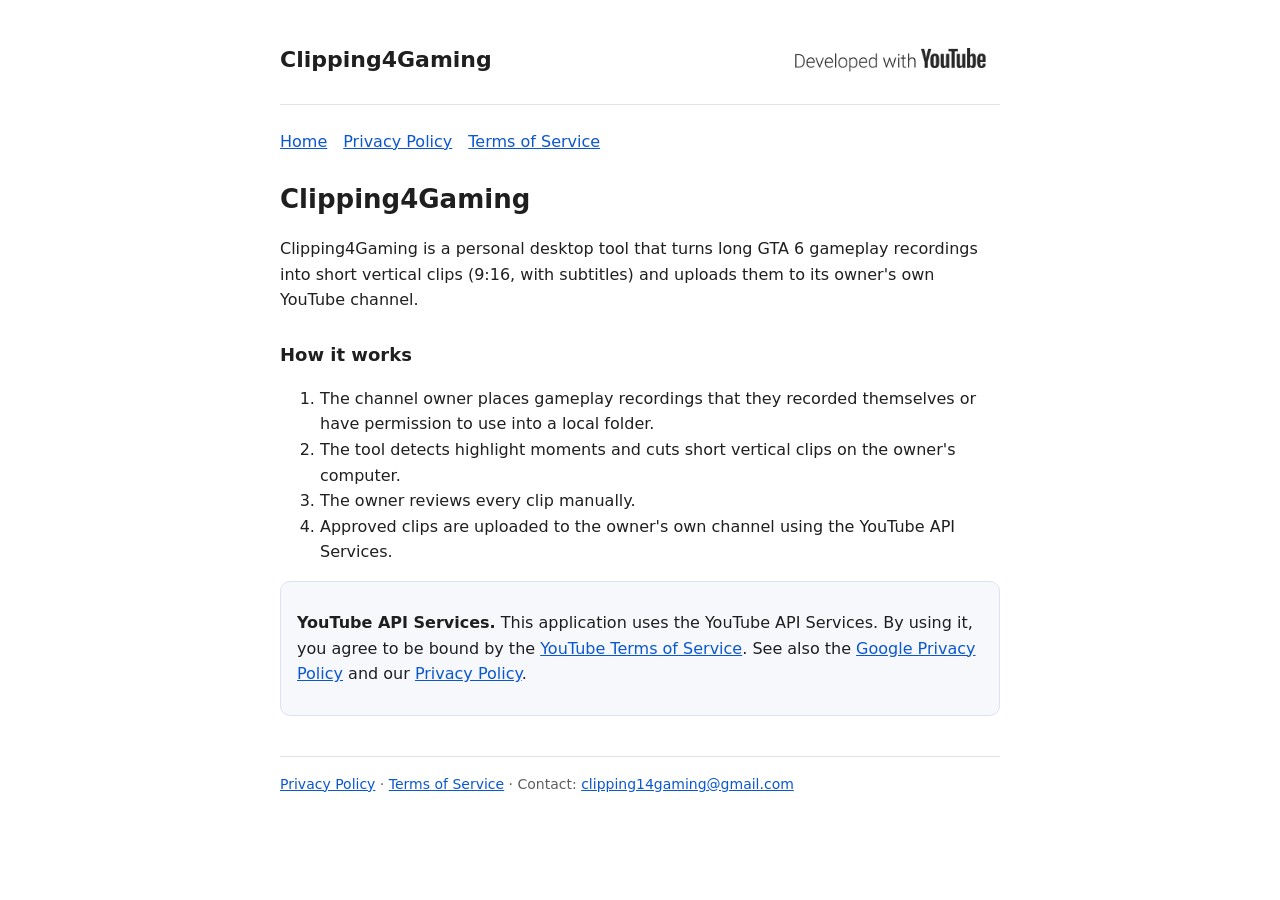
<file: index.html>
<!doctype html>
<html lang="en">
<head>
<meta charset="utf-8">
<meta name="viewport" content="width=device-width, initial-scale=1">
<title>Clipping4Gaming</title>
<link rel="stylesheet" href="style.css">
</head>
<body>
<header>
  <a class="name" href="index.html">Clipping4Gaming</a>
  <img src="developed-with-youtube.png" alt="Developed with YouTube">
</header>
<nav>
  <a href="index.html">Home</a>
  <a href="confidentialite.html">Privacy Policy</a>
  <a href="conditions.html">Terms of Service</a>
</nav>

<h1>Clipping4Gaming</h1>
<p>Clipping4Gaming is a personal desktop tool that turns long GTA 6 gameplay recordings into short vertical
clips (9:16, with subtitles) and uploads them to its owner's own YouTube channel.</p>

<h2>How it works</h2>
<ol>
  <li>The channel owner places gameplay recordings that they recorded themselves or have permission to use into a local folder.</li>
  <li>The tool detects highlight moments and cuts short vertical clips on the owner's computer.</li>
  <li>The owner reviews every clip manually.</li>
  <li>Approved clips are uploaded to the owner's own channel using the YouTube API Services.</li>
</ol>

<div class="box">
  <p><strong>YouTube API Services.</strong> This application uses the YouTube API Services. By using it, you agree to be
  bound by the <a href="https://www.youtube.com/t/terms">YouTube Terms of Service</a>. See also the
  <a href="https://policies.google.com/privacy">Google Privacy Policy</a> and our
  <a href="confidentialite.html">Privacy Policy</a>.</p>
</div>

<footer>
  <a href="confidentialite.html">Privacy Policy</a> · <a href="conditions.html">Terms of Service</a> ·
  Contact: <a href="mailto:clipping14gaming@gmail.com">clipping14gaming@gmail.com</a>
</footer>
</body>
</html>
</file>
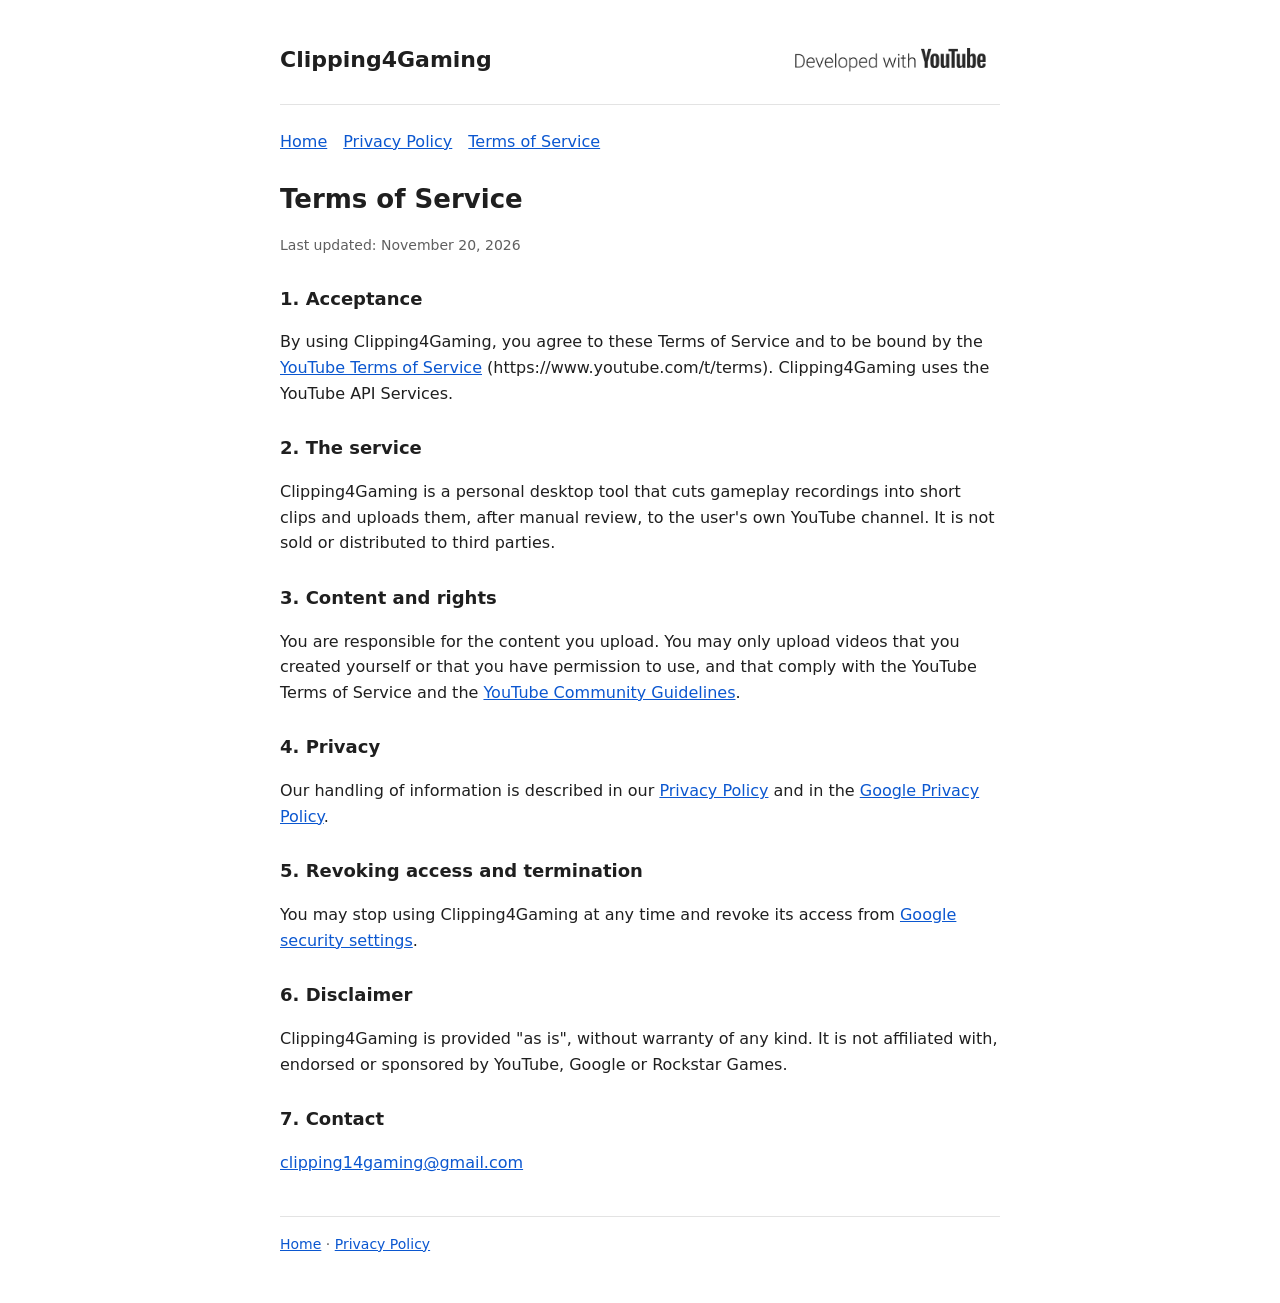
<file: conditions.html>
<!doctype html>
<html lang="en">
<head>
<meta charset="utf-8">
<meta name="viewport" content="width=device-width, initial-scale=1">
<title>Terms of Service – Clipping4Gaming</title>
<link rel="stylesheet" href="style.css">
</head>
<body>
<header>
  <a class="name" href="index.html">Clipping4Gaming</a>
  <img src="developed-with-youtube.png" alt="Developed with YouTube">
</header>
<nav>
  <a href="index.html">Home</a>
  <a href="confidentialite.html">Privacy Policy</a>
  <a href="conditions.html">Terms of Service</a>
</nav>

<h1>Terms of Service</h1>
<p class="muted">Last updated: November 20, 2026</p>

<h2>1. Acceptance</h2>
<p>By using Clipping4Gaming, you agree to these Terms of Service and to be bound by the
<a href="https://www.youtube.com/t/terms">YouTube Terms of Service</a> (https://www.youtube.com/t/terms).
Clipping4Gaming uses the YouTube API Services.</p>

<h2>2. The service</h2>
<p>Clipping4Gaming is a personal desktop tool that cuts gameplay recordings into short clips and uploads them,
after manual review, to the user's own YouTube channel. It is not sold or distributed to third parties.</p>

<h2>3. Content and rights</h2>
<p>You are responsible for the content you upload. You may only upload videos that you created yourself or that you
have permission to use, and that comply with the YouTube Terms of Service and the
<a href="https://www.youtube.com/howyoutubeworks/policies/community-guidelines/">YouTube Community Guidelines</a>.</p>

<h2>4. Privacy</h2>
<p>Our handling of information is described in our <a href="confidentialite.html">Privacy Policy</a> and in the
<a href="https://policies.google.com/privacy">Google Privacy Policy</a>.</p>

<h2>5. Revoking access and termination</h2>
<p>You may stop using Clipping4Gaming at any time and revoke its access from
<a href="https://security.google.com/settings/security/permissions">Google security settings</a>.</p>

<h2>6. Disclaimer</h2>
<p>Clipping4Gaming is provided "as is", without warranty of any kind. It is not affiliated with, endorsed or
sponsored by YouTube, Google or Rockstar Games.</p>

<h2>7. Contact</h2>
<p><a href="mailto:clipping14gaming@gmail.com">clipping14gaming@gmail.com</a></p>

<footer>
  <a href="index.html">Home</a> · <a href="confidentialite.html">Privacy Policy</a>
</footer>
</body>
</html>
</file>
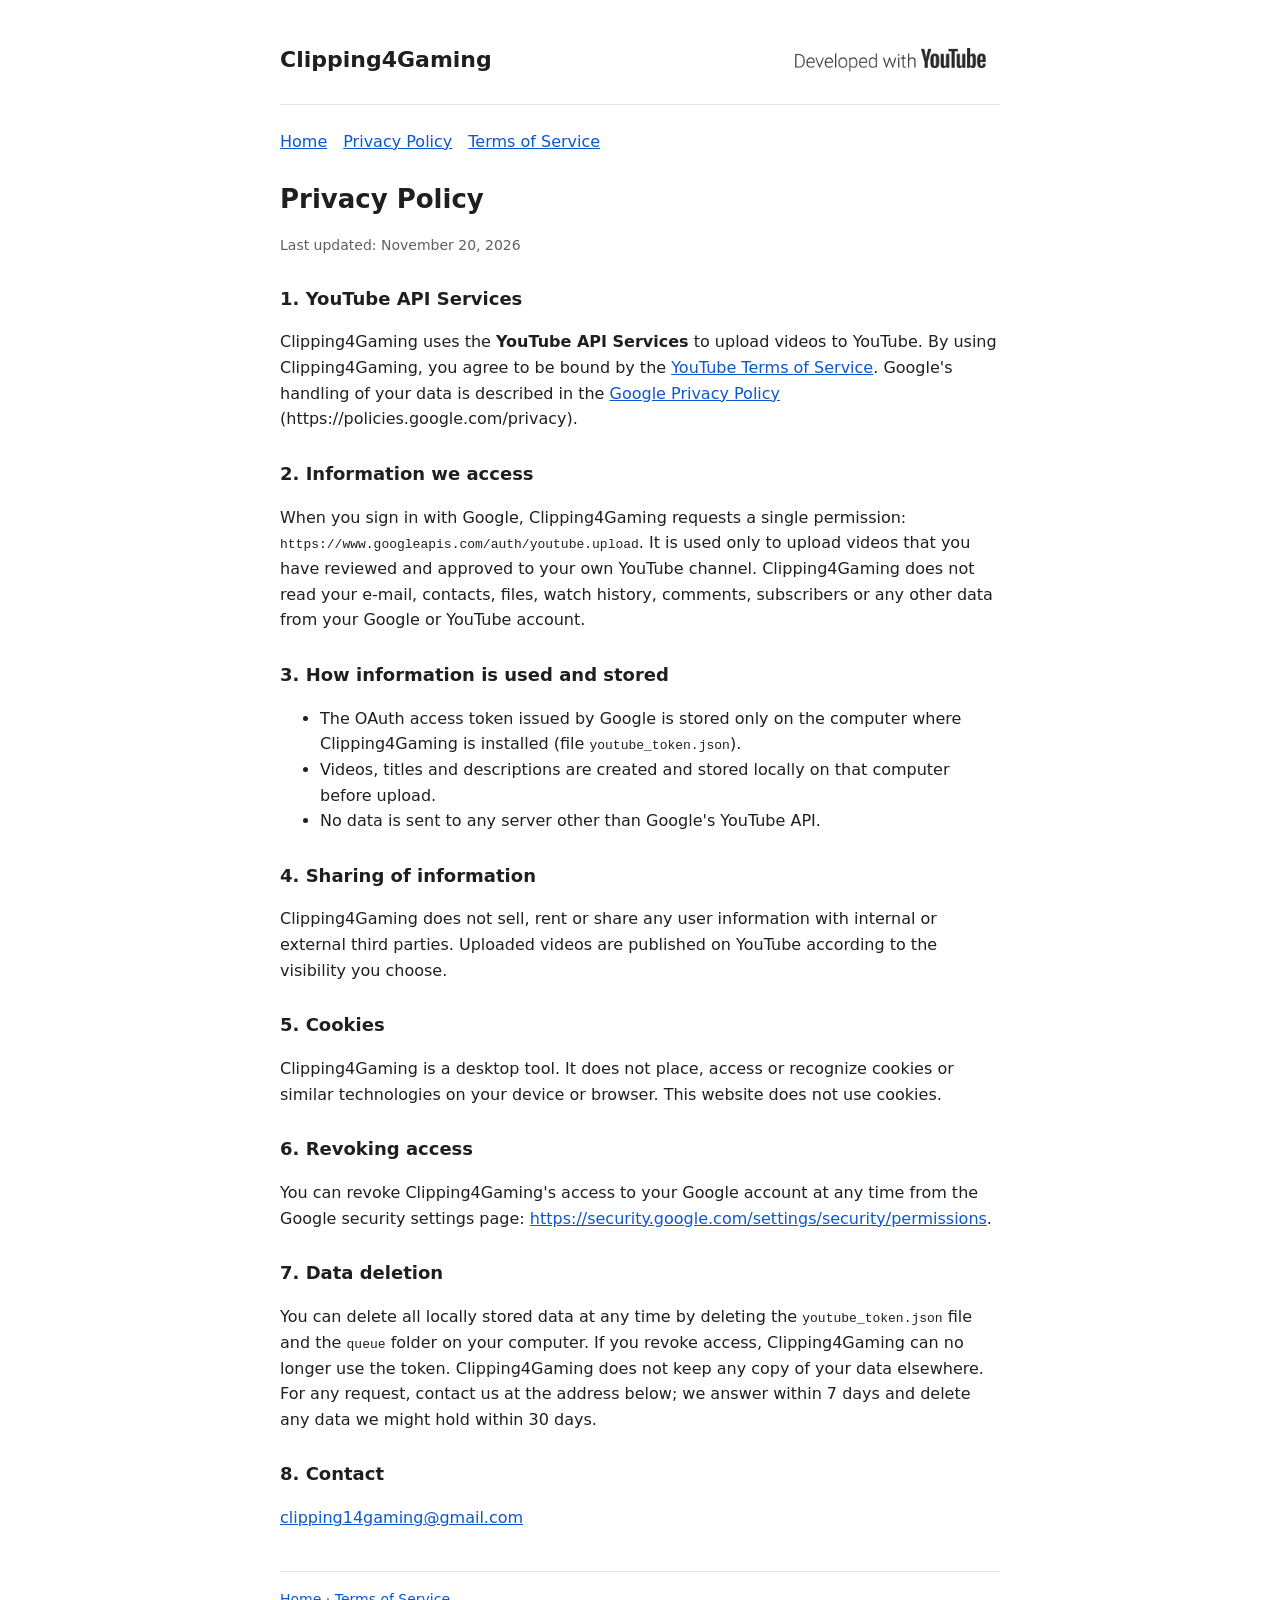
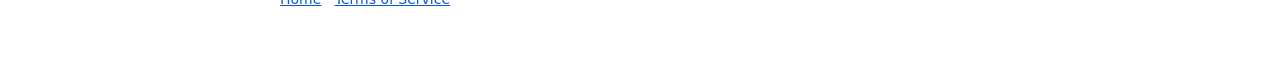
<file: confidentialite.html>
<!doctype html>
<html lang="en">
<head>
<meta charset="utf-8">
<meta name="viewport" content="width=device-width, initial-scale=1">
<title>Privacy Policy – Clipping4Gaming</title>
<link rel="stylesheet" href="style.css">
</head>
<body>
<header>
  <a class="name" href="index.html">Clipping4Gaming</a>
  <img src="developed-with-youtube.png" alt="Developed with YouTube">
</header>
<nav>
  <a href="index.html">Home</a>
  <a href="confidentialite.html">Privacy Policy</a>
  <a href="conditions.html">Terms of Service</a>
</nav>

<h1>Privacy Policy</h1>
<p class="muted">Last updated: November 20, 2026</p>

<h2>1. YouTube API Services</h2>
<p>Clipping4Gaming uses the <strong>YouTube API Services</strong> to upload videos to YouTube. By using Clipping4Gaming,
you agree to be bound by the <a href="https://www.youtube.com/t/terms">YouTube Terms of Service</a>.
Google's handling of your data is described in the
<a href="https://policies.google.com/privacy">Google Privacy Policy</a> (https://policies.google.com/privacy).</p>

<h2>2. Information we access</h2>
<p>When you sign in with Google, Clipping4Gaming requests a single permission:
<code>https://www.googleapis.com/auth/youtube.upload</code>. It is used only to upload videos that you have reviewed
and approved to your own YouTube channel. Clipping4Gaming does not read your e-mail, contacts, files, watch history,
comments, subscribers or any other data from your Google or YouTube account.</p>

<h2>3. How information is used and stored</h2>
<ul>
  <li>The OAuth access token issued by Google is stored only on the computer where Clipping4Gaming is installed
      (file <code>youtube_token.json</code>).</li>
  <li>Videos, titles and descriptions are created and stored locally on that computer before upload.</li>
  <li>No data is sent to any server other than Google's YouTube API.</li>
</ul>

<h2>4. Sharing of information</h2>
<p>Clipping4Gaming does not sell, rent or share any user information with internal or external third parties.
Uploaded videos are published on YouTube according to the visibility you choose.</p>

<h2>5. Cookies</h2>
<p>Clipping4Gaming is a desktop tool. It does not place, access or recognize cookies or similar technologies
on your device or browser. This website does not use cookies.</p>

<h2>6. Revoking access</h2>
<p>You can revoke Clipping4Gaming's access to your Google account at any time from the Google security settings page:
<a href="https://security.google.com/settings/security/permissions">https://security.google.com/settings/security/permissions</a>.</p>

<h2>7. Data deletion</h2>
<p>You can delete all locally stored data at any time by deleting the <code>youtube_token.json</code> file and the
<code>queue</code> folder on your computer. If you revoke access, Clipping4Gaming can no longer use the token.
Clipping4Gaming does not keep any copy of your data elsewhere. For any request, contact us at the address below;
we answer within 7 days and delete any data we might hold within 30 days.</p>

<h2>8. Contact</h2>
<p><a href="mailto:clipping14gaming@gmail.com">clipping14gaming@gmail.com</a></p>

<footer>
  <a href="index.html">Home</a> · <a href="conditions.html">Terms of Service</a>
</footer>
</body>
</html>
</file>
<file: style.css>
body { font-family: system-ui, -apple-system, "Segoe UI", sans-serif; max-width: 720px; margin: 0 auto; padding: 32px 16px 48px; line-height: 1.6; color: #1f1f1f; background: #fff; }
header { display: flex; align-items: center; justify-content: space-between; gap: 16px; flex-wrap: wrap; border-bottom: 1px solid #e3e3e3; padding-bottom: 16px; margin-bottom: 24px; }
header .name { font-size: 22px; font-weight: 700; color: #1f1f1f; text-decoration: none; }
header img { height: 96px; width: auto; margin: -20px -24px -20px 0; }
nav { display: flex; gap: 16px; flex-wrap: wrap; margin-bottom: 24px; }
nav a, a { color: #0b57d0; }
h1 { font-size: 26px; margin: 0 0 8px; }
h2 { font-size: 18px; margin-top: 28px; }
.muted { color: #5f5f5f; font-size: 14px; }
.box { background: #f6f8fc; border: 1px solid #dbe3f3; border-radius: 10px; padding: 12px 16px; }
footer { margin-top: 40px; padding-top: 16px; border-top: 1px solid #e3e3e3; font-size: 14px; color: #5f5f5f; }
</file>
